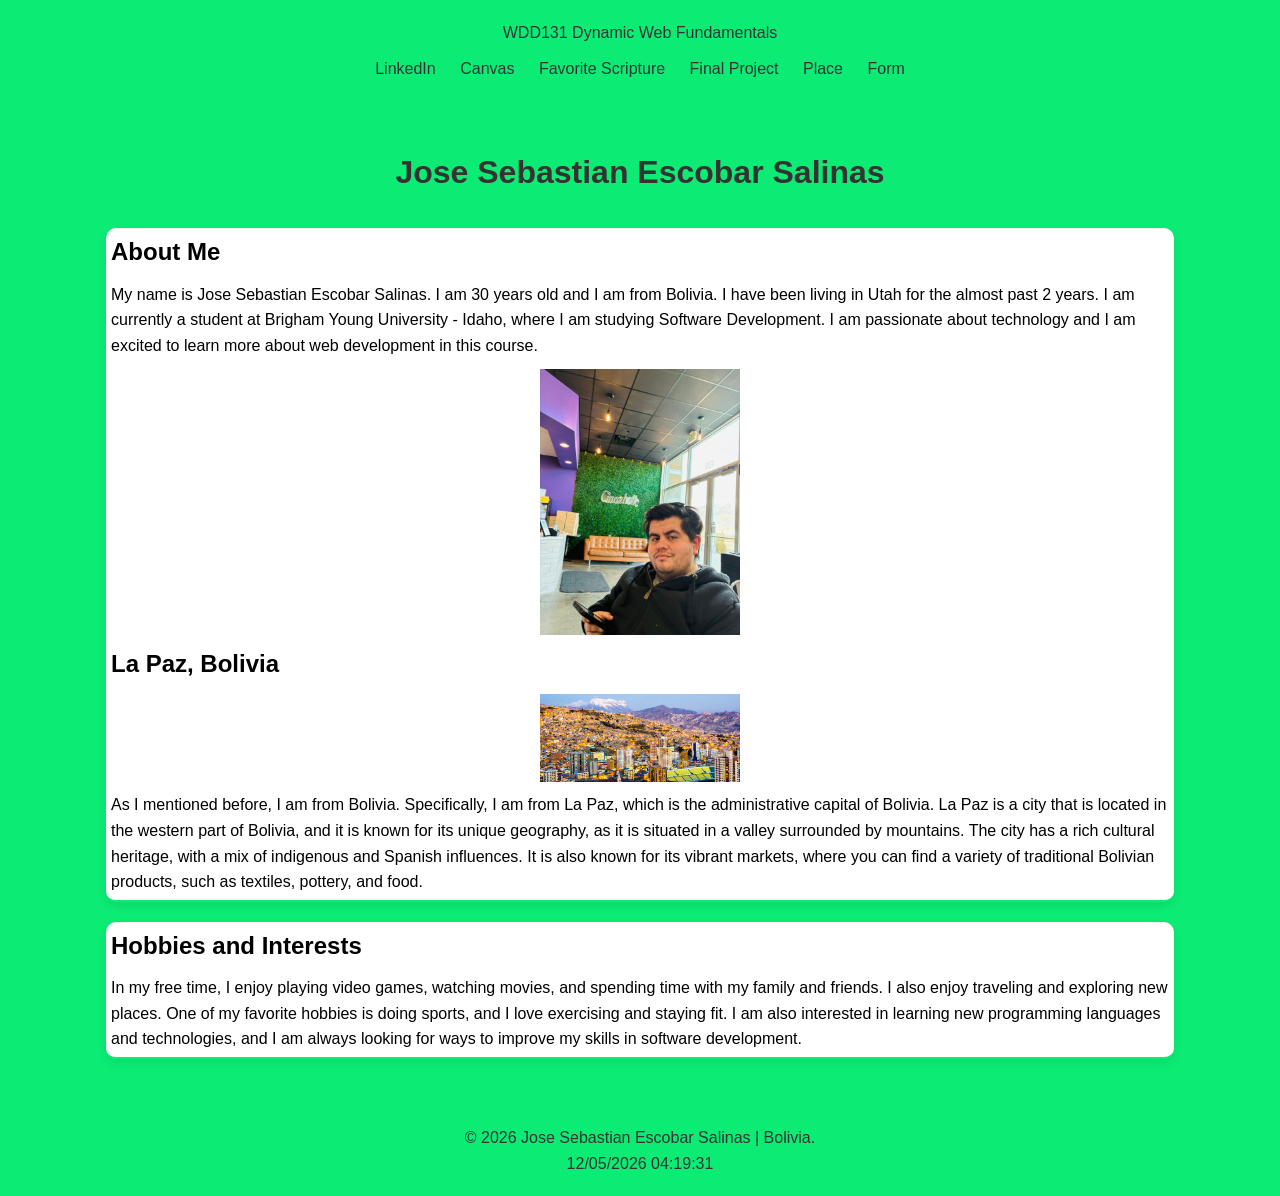
<file: index.html>
<!DOCTYPE html>
<html lang="en">
<head>
    <meta charset="UTF-8">
    <meta name="viewport" content="width=device-width, initial-scale=1.0">
    <title>WDD131 Dynamic Web Fundamentals - Jose Sebastian Escobar Salinas</title>

    <meta name="description" content="WDD131 Dynamic Web Fundamentals. Jose Sebastian Escobar Salinas.">
    <meta name="author" content="Jose Sebastian Escobar Salinas">

    <link rel="stylesheet" href="styles/base.css">
    <script src="scripts/getdates.js" defer></script>
</head>

<body>
    <header>
        <span id="course-title">WDD131 Dynamic Web Fundamentals</span>

        <nav>
            <a href="https://www.linkedin.com/in/jose-sebastian-escobar-salinas-011088201/" target="_blank">LinkedIn</a>
            <a href="https://byupw.instructure.com/" target="_blank">Canvas</a>
            <a href="https://www.churchofjesuschrist.org/study/scriptures/bofm/1-ne/3?lang=eng&id=p7#p7" target="_blank">Favorite Scripture</a>
            <a href="finalproject/initialpage.html" target="_blank">Final Project</a>
            <a href="place.html" target="_blank">Place</a>
            <a href="form.html" target="_blank">Form</a>
        </nav>
    </header>

    <main>
        <h1>Jose Sebastian Escobar Salinas</h1>

        <section class="card">
            <h2>About Me</h2>
            <p>My name is Jose Sebastian Escobar Salinas. I am 30 years old and I am from Bolivia. 
                I have been living in Utah for the almost past 2 years. I am currently a student at Brigham Young University - Idaho, 
                where I am studying Software Development. I am passionate about technology and I am excited to learn more about web development in this course.
            </p>
            <img src="images/profile.jpg" alt="Profile Picture of Jose Sebastian Escobar Salinas">
            

            <h2>La Paz, Bolivia</h2>
            <img src="images/lapaz.jpg" alt="View of La Paz, Bolivia">
            <p>
                As I mentioned before, I am from Bolivia. Specifically, I am from La Paz, which is the administrative capital of Bolivia. 
                La Paz is a city that is located in the western part of Bolivia, and it is known for its unique geography, as it is situated in a valley surrounded by mountains.
                The city has a rich cultural heritage, with a mix of indigenous and Spanish influences. It is also known for its vibrant markets, where you can find a variety of traditional Bolivian products, such as textiles, pottery, and food.
            </p>
        </section>

        <section class="card">
            <h2>Hobbies and Interests</h2>
            <p>
                In my free time, I enjoy playing video games, watching movies, and spending time with my family and friends. 
                I also enjoy traveling and exploring new places. One of my favorite hobbies is doing sports, and I love exercising and staying fit.
                I am also interested in learning new programming languages and technologies, and I am always looking for ways to improve my skills in software development.
            </p>
        </section>
    </main>

    <footer>
        <p>
            © <span id="currentyear"></span> Jose Sebastian Escobar Salinas | Bolivia.
        </p>
        <p id="lastModified"></p>
    </footer>

      
</body>
</html>
</file>
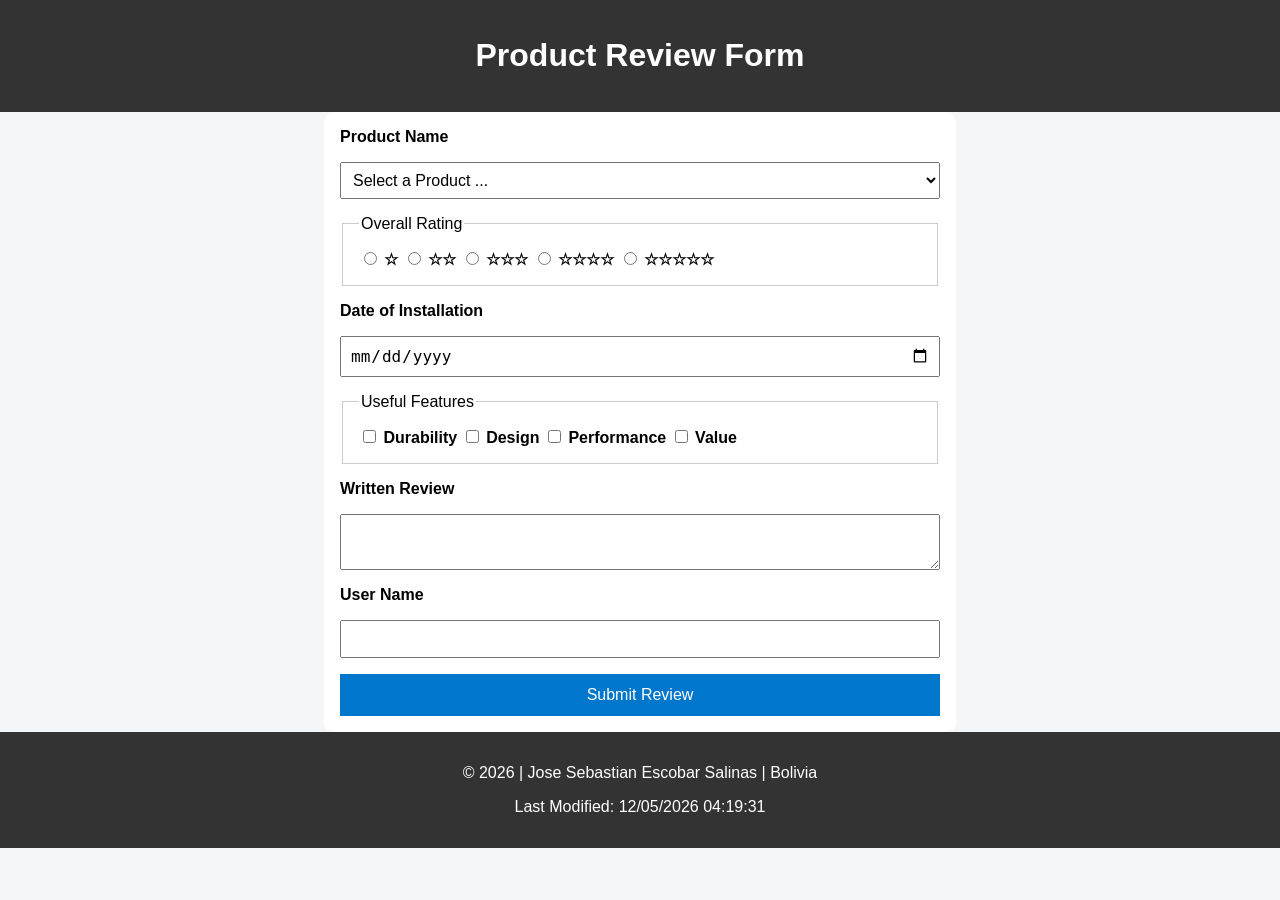
<file: form.html>
<!DOCTYPE html>
<html lang="en">
<head>
  <meta charset="UTF-8">
  <meta name="viewport" content="width=device-width, initial-scale=1.0">
  <title>Product Review</title>
  <link rel="stylesheet" href="styles/form.css">
  <script defer src="scripts/form.js"></script>
</head>

<body>

<header>
  <h1>Product Review Form</h1>
</header>

<main>
  <form method="get" action="review.html">

    <!-- Product Name -->
    <label for="product">Product Name</label>
    <select id="product" name="product" required>
      <option value="" disabled selected>Select a Product ...</option>
    </select>

    <!-- Overall Rating -->
    <fieldset>
      <legend>Overall Rating</legend>

      <label>
        <input type="radio" name="rating" id="r1" value="1" required> ☆
      </label>
      <label>
        <input type="radio" name="rating" id="r2" value="2"> ☆☆
      </label>
      <label>
        <input type="radio" name="rating" id="r3" value="3"> ☆☆☆
      </label>
      <label>
        <input type="radio" name="rating" id="r4" value="4"> ☆☆☆☆
      </label>
      <label>
        <input type="radio" name="rating" id="r5" value="5"> ☆☆☆☆☆
      </label>

    </fieldset>

    <!-- Date -->
    <label for="date">Date of Installation</label>
    <input type="date" id="date" name="date" required>

    <!-- Features -->
    <fieldset>
      <legend>Useful Features</legend>

      <label><input type="checkbox" id="f1" name="features" value="Durability"> Durability</label>
      <label><input type="checkbox" id="f2" name="features" value="Design"> Design</label>
      <label><input type="checkbox" id="f3" name="features" value="Performance"> Performance</label>
      <label><input type="checkbox" id="f4" name="features" value="Value"> Value</label>

    </fieldset>

    <!-- Review -->
    <label for="review">Written Review</label>
    <textarea id="review" name="review"></textarea>

    <!-- Name -->
    <label for="username">User Name</label>
    <input type="text" id="username" name="username">

    <!-- Submit -->
    <input type="submit" value="Submit Review">

  </form>
</main>

<footer>
  <p>&copy; <span id="year"></span> | Jose Sebastian Escobar Salinas | Bolivia</p>
  <p>Last Modified: <span id="lastModified"></span></p>
</footer>

</body>
</html>
</file>
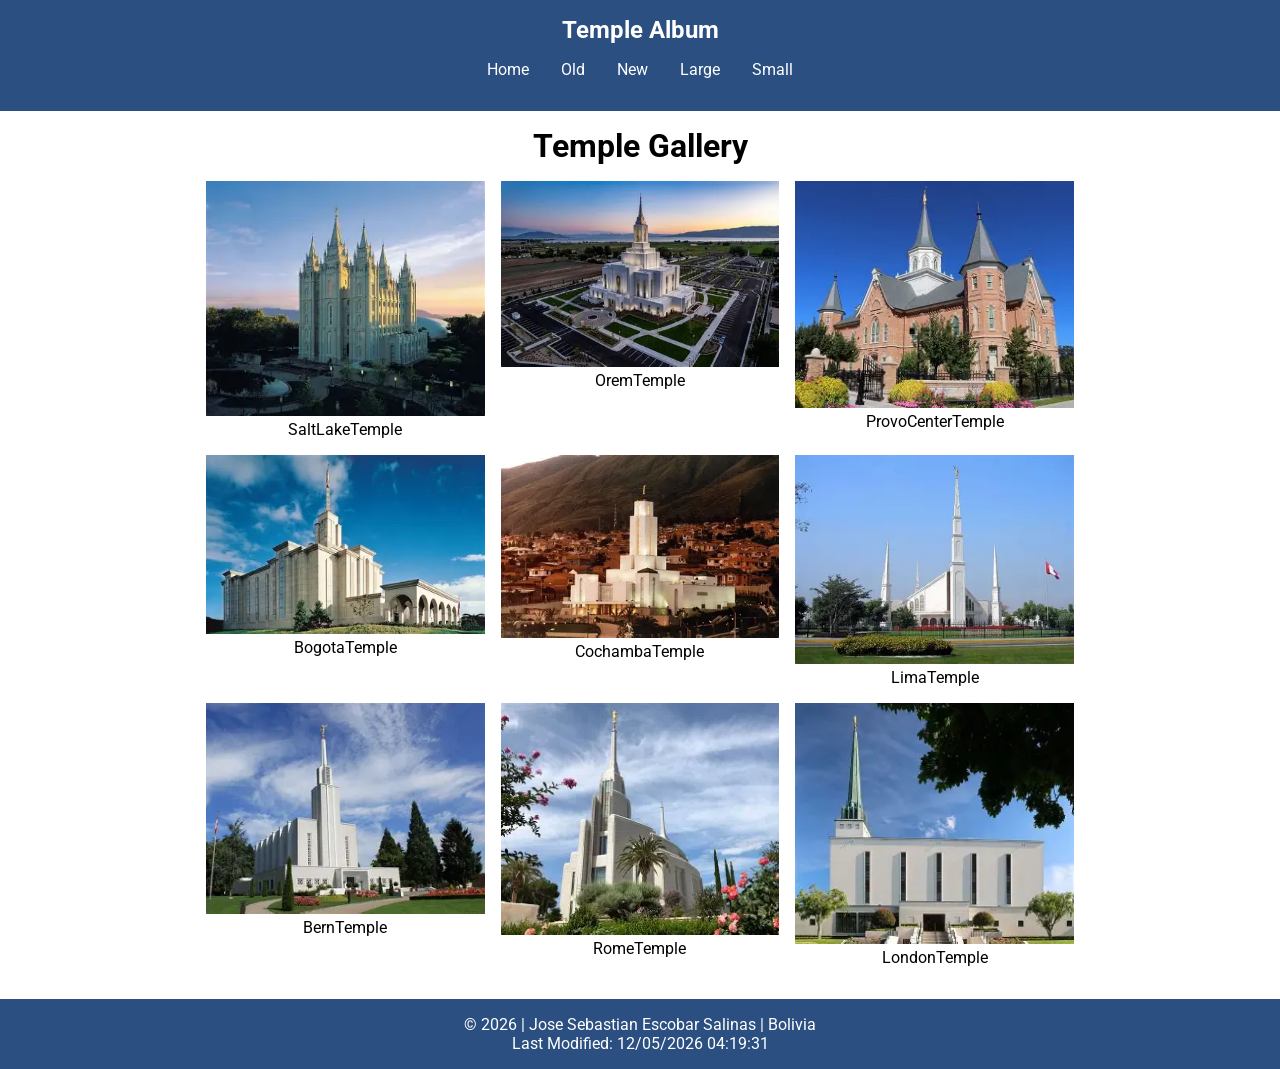
<file: temples.html>
<!DOCTYPE html>
<html lang="en">
<head>
    <meta charset="UTF-8">
    <meta name="viewport" content="width=device-width, initial-scale=1.0">
    <title>Temple Album</title>

    <meta name="description" content="A collection of temple images from around the world.">
    <meta name="author" content="Jose Sebastian Escobar Salinas">

    <link href="https://fonts.googleapis.com/css2?family=Roboto:wght@300;500&family=Playfair+Display&display=swap" rel="stylesheet">

    <link rel="stylesheet" href="styles/temples.css">
    <link rel="stylesheet" href="styles/temples-large.css">

    <script src="scripts/temples.js" defer></script>
    
</head>

<body>

<header>
    <h2>Temple Album</h2>

    <button id="menu">☰</button>

    <nav>
        <ul class="navigation">
            <li><a href="#index.html" target="_blank">Home</a></li>
            <li><a href="#">Old</a></li>
            <li><a href="#">New</a></li>
            <li><a href="#">Large</a></li>
            <li><a href="#">Small</a></li>
        </ul>
    </nav>
</header>

<main>
    <h1>Temple Gallery</h1>

    <div class="container">

        <figure>
            <img src="images/saltlake.webp" alt="Temple" loading="lazy">
            <figcaption>SaltLakeTemple</figcaption>
        </figure>

        <figure>
            <img src="images/orem.webp" alt="Temple" loading="lazy">
            <figcaption>OremTemple</figcaption>
        </figure>

        <figure>
            <img src="images/provocity.webp" alt="Temple" loading="lazy">
            <figcaption>ProvoCenterTemple</figcaption>
        </figure>

        <figure>
            <img src="images/bogota.webp" alt="Temple" loading="lazy">
            <figcaption>BogotaTemple</figcaption>
        </figure>

        <figure>
            <img src="images/cochamba.webp" alt="Temple" loading="lazy">
            <figcaption>CochambaTemple</figcaption>
        </figure>

        <figure>
            <img src="images/lima.webp" alt="Temple" loading="lazy">
            <figcaption>LimaTemple</figcaption>
        </figure>

        <figure>
            <img src="images/bern.webp" alt="Temple" loading="lazy">
            <figcaption>BernTemple</figcaption>
        </figure>

        <figure>
            <img src="images/roma.webp" alt="Temple" loading="lazy">
            <figcaption>RomeTemple</figcaption>
        </figure>

        <figure>
            <img src="images/london.webp" alt="Temple" loading="lazy">
            <figcaption>LondonTemple</figcaption>
        </figure>

    </div>

</main>

<footer>
    <p>
        © <span id="year"></span> | Jose Sebastian Escobar Salinas | Bolivia
    </p>

    <p>
        Last Modified: <span id="lastModified"></span>
    </p>
</footer>

</body>
</html>
</file>
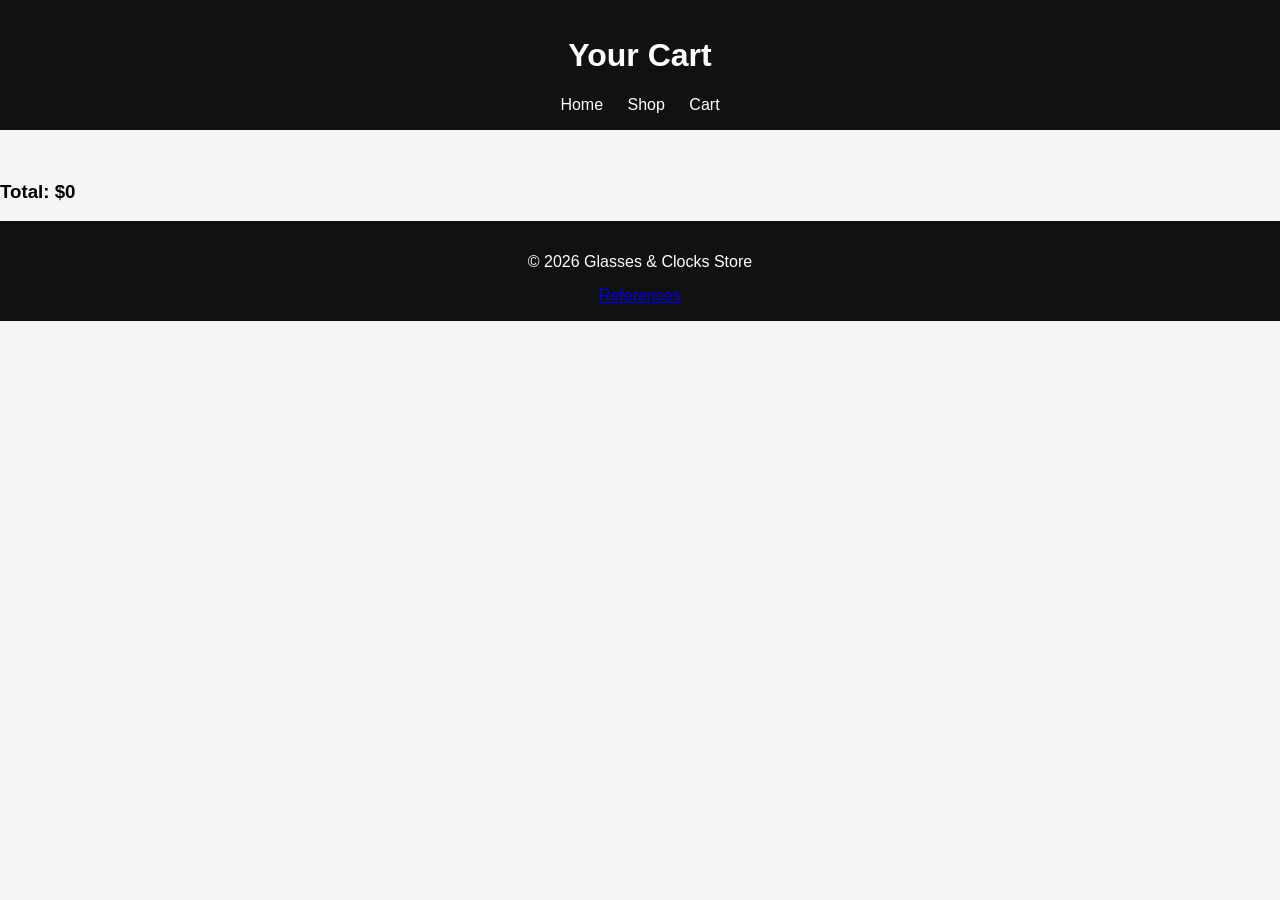
<file: finalproject/cart.html>
<!DOCTYPE html>
<html lang="en">
<head>
  <meta charset="UTF-8">
  <meta name="viewport" content="width=device-width, initial-scale=1.0">
  <title>Cart</title>
  <link rel="stylesheet" href="styles/styles.css">
  <script defer src="scripts/app.js"></script>
</head>
<body>

<header>
  <h1>Your Cart</h1>
  <nav>
    <a href="initialpage.html">Home</a>
    <a href="shop.html">Shop</a>
    <a href="cart.html">Cart</a>
  </nav>
</header>

<main>
  <div id="cart-items"></div>
  <h3 id="total"></h3>
</main>

<footer>
  <p>&copy; 2026 Glasses & Clocks Store</p>
  <a href="references.html">References</a>
</footer>

</body>
</html>
</file>
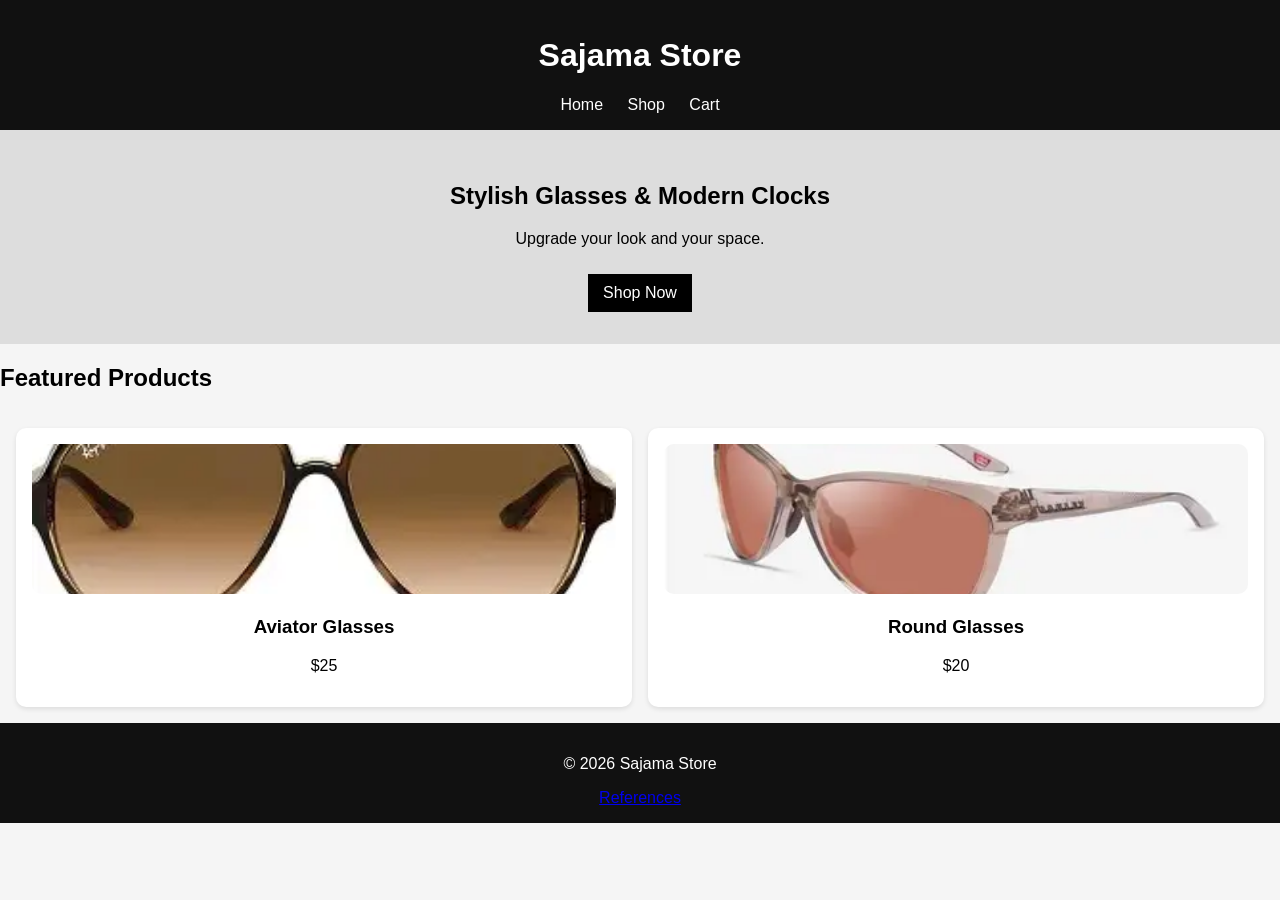
<file: finalproject/initialpage.html>
<!DOCTYPE html>
<html lang="en">
<head>
  <meta charset="UTF-8">
  <meta name="viewport" content="width=device-width, initial-scale=1.0">
  <title>Glasses & Clocks Store</title>
  <link rel="stylesheet" href="styles/styles.css">
  <script defer src="scripts/app.js"></script>
</head>
<body>

<header>
  <h1>Sajama Store</h1>
  <nav>
    <a href="initialpage.html">Home</a>
    <a href="shop.html">Shop</a>
    <a href="cart.html">Cart</a>
  </nav>
</header>

<main>
  <section class="hero">
    <h2>Stylish Glasses & Modern Clocks</h2>
    <p>Upgrade your look and your space.</p>
    <a class="btn" href="shop.html">Shop Now</a>
  </section>

  <section>
    <h2>Featured Products</h2>
    <div id="featured"></div>
  </section>
</main>

<footer>
  <p>&copy; 2026 Sajama Store</p>
  <a href="references.html">References</a>
</footer>

</body>
</html>
</file>
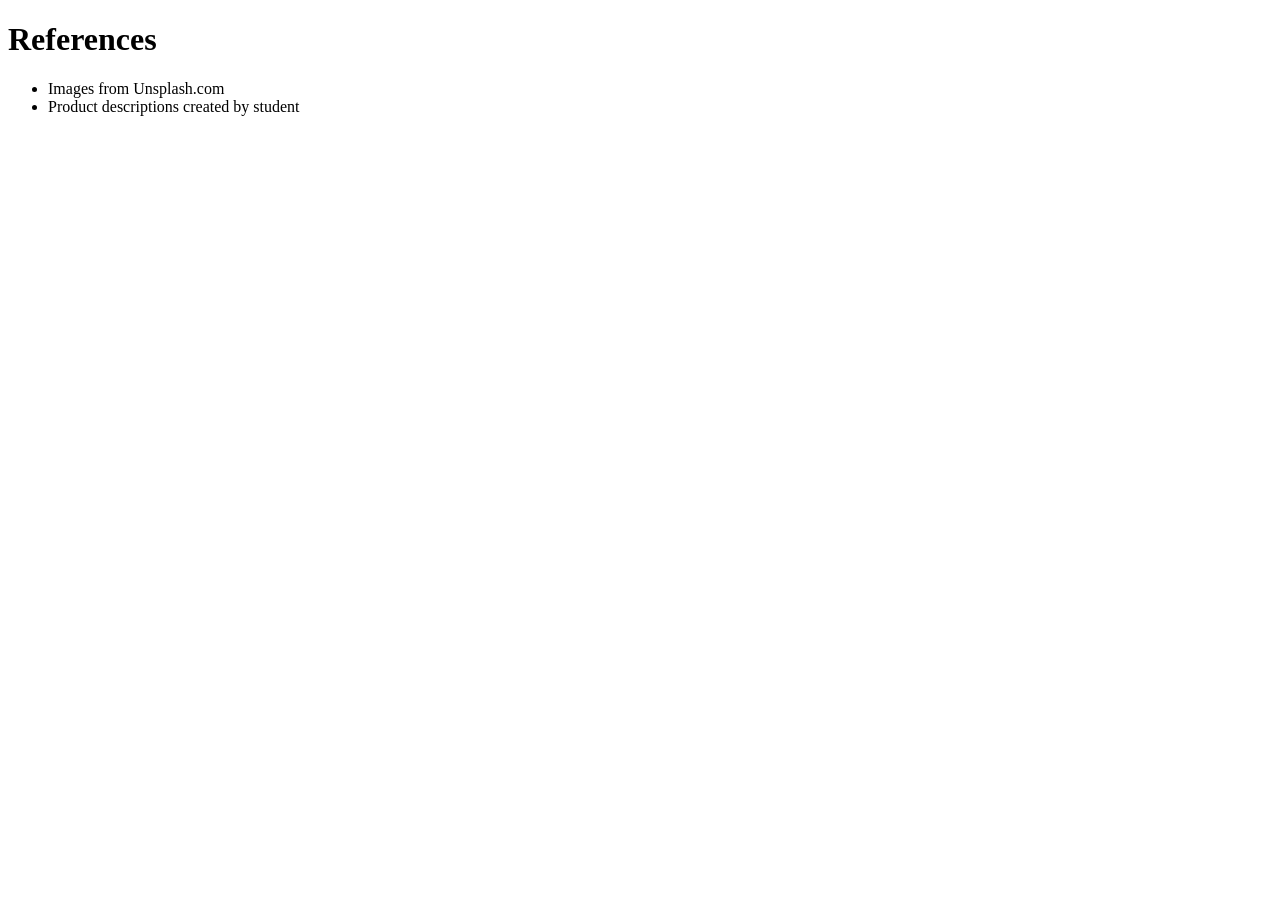
<file: finalproject/references.html>
<!DOCTYPE html>
<html lang="en">
<head>
  <meta charset="UTF-8">
  <title>References</title>
</head>
<body>

<h1>References</h1>

<ul>
  <li>Images from Unsplash.com</li>
  <li>Product descriptions created by student</li>
</ul>

</body>
</html>
</file>
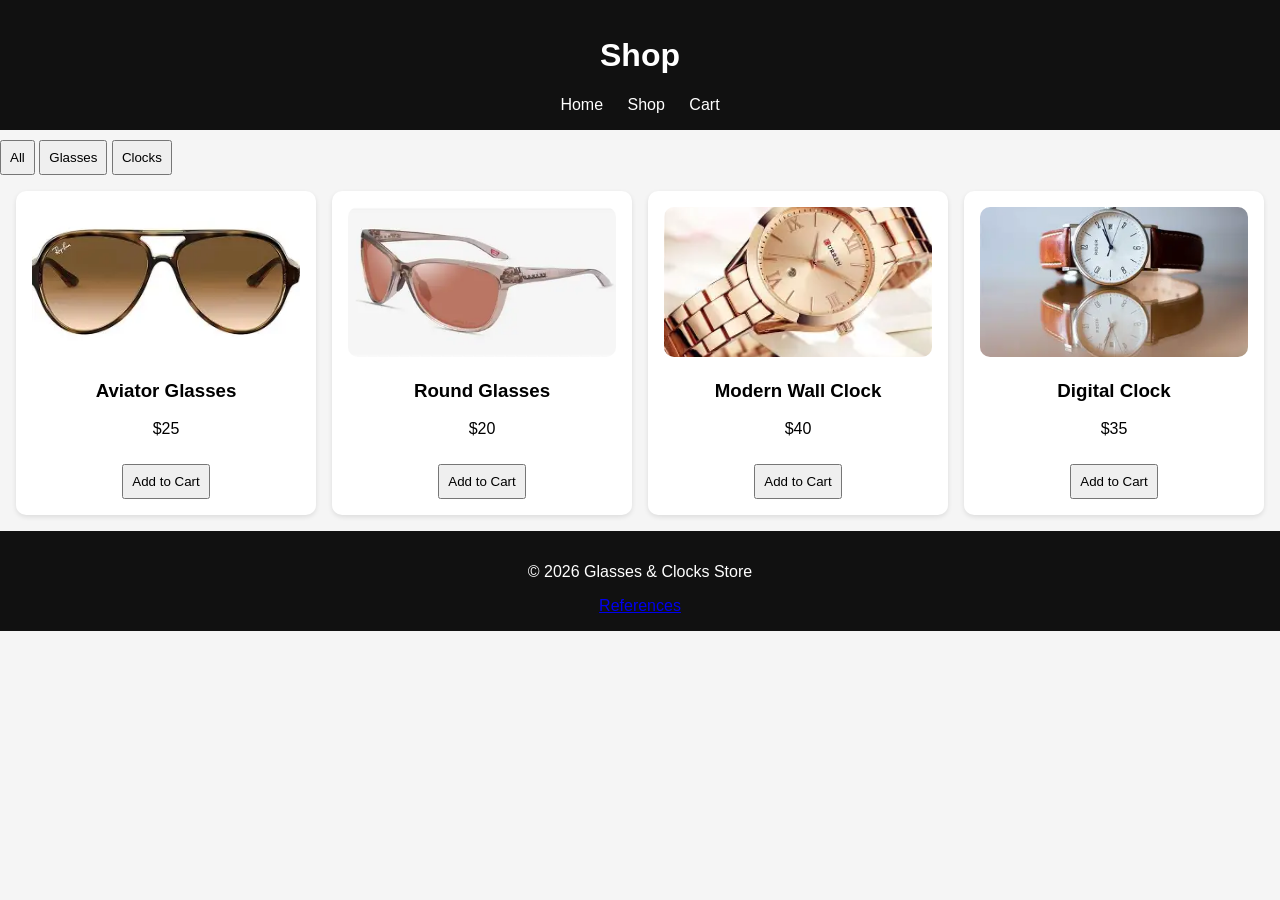
<file: finalproject/shop.html>
<!DOCTYPE html>
<html lang="en">
<head>
  <meta charset="UTF-8">
  <meta name="viewport" content="width=device-width, initial-scale=1.0">
  <title>Shop</title>
  <link rel="stylesheet" href="styles/styles.css">
  <script defer src="scripts/app.js"></script>
</head>
<body>

<header>
  <h1>Shop</h1>
  <nav>
    <a href="initialpage.html">Home</a>
    <a href="shop.html">Shop</a>
    <a href="cart.html">Cart</a>
  </nav>
</header>

<main>
  <div class="filters">
    <button onclick="filterProducts('all')">All</button>
    <button onclick="filterProducts('glasses')">Glasses</button>
    <button onclick="filterProducts('clocks')">Clocks</button>
  </div>

  <div id="product-list"></div>
</main>

<footer>
  <p>&copy; 2026 Glasses & Clocks Store</p>
  <a href="references.html">References</a>
</footer>

</body>
</html>
</file>
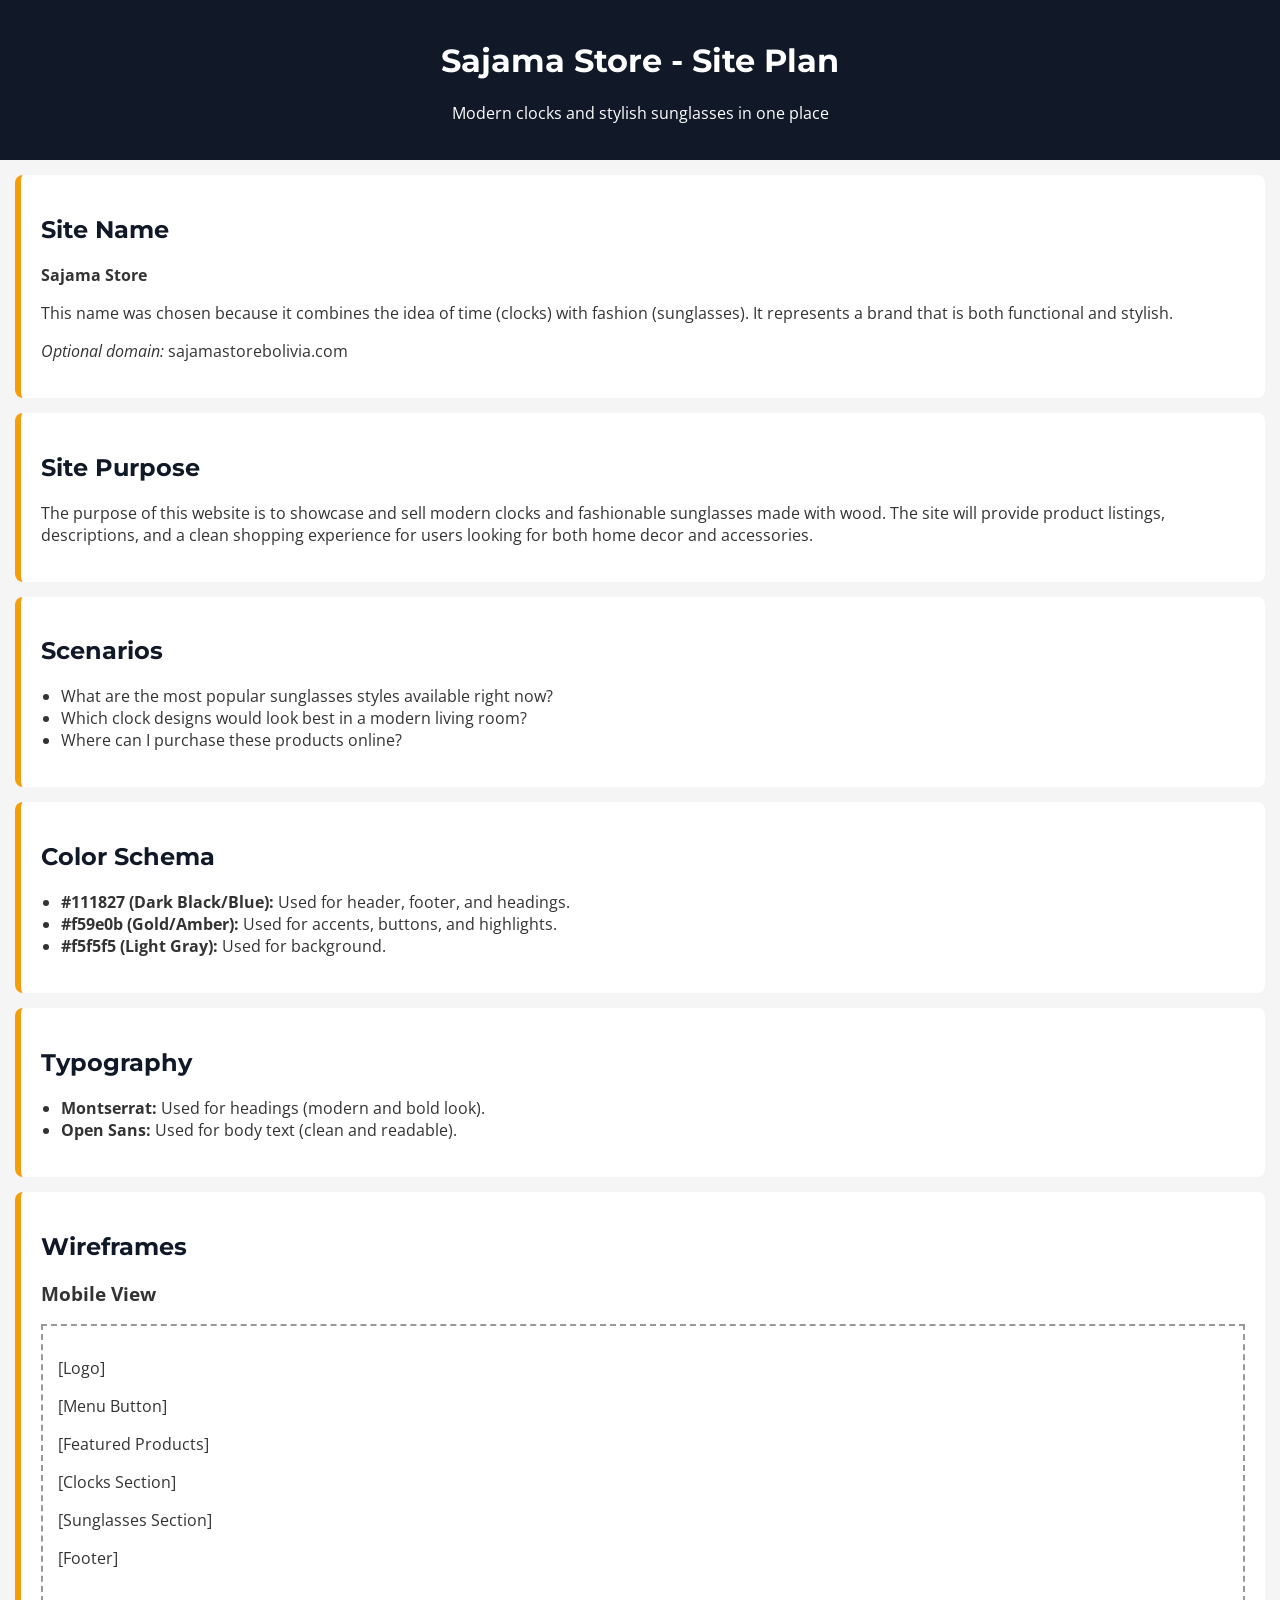
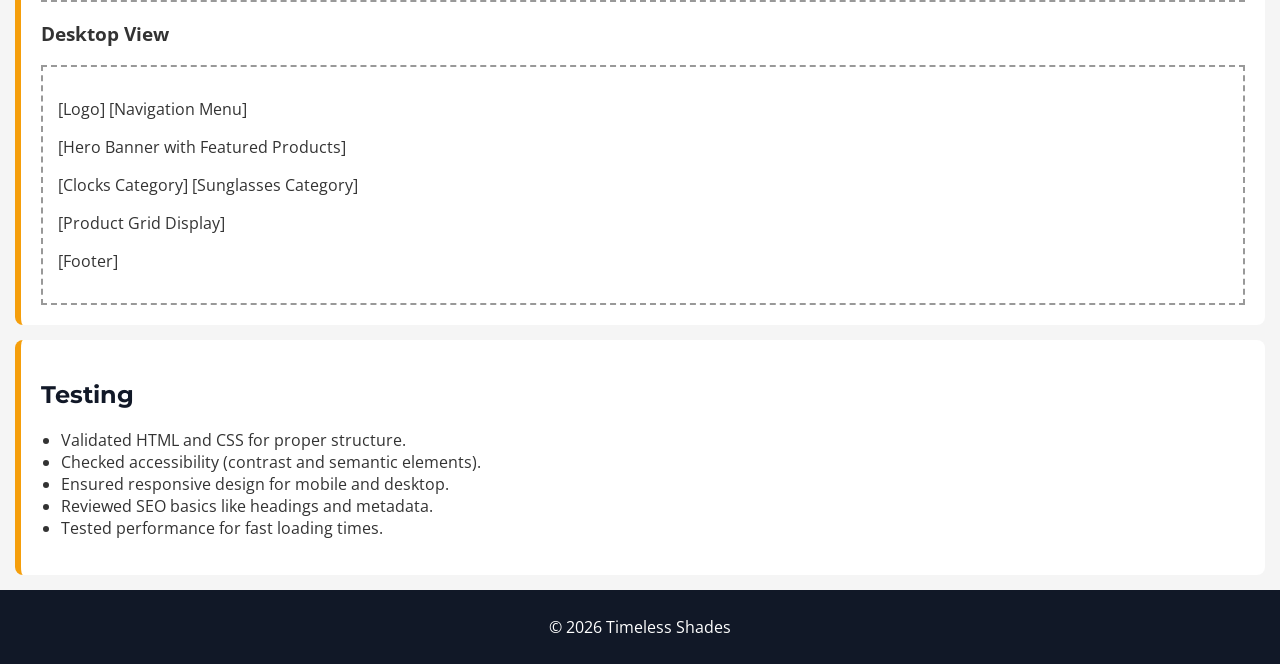
<file: finalproject/siteplan.html>
<!DOCTYPE html>
<html lang="en">
<head>
    <meta charset="UTF-8">
    <meta name="viewport" content="width=device-width, initial-scale=1.0">
    <title>Site Plan - Timeless Shades</title>

    <!-- Google Fonts -->
    <link href="https://fonts.googleapis.com/css2?family=Montserrat:wght@600&family=Open+Sans&display=swap" rel="stylesheet">

    <style>
        body {
            font-family: 'Open Sans', sans-serif;
            background-color: #f5f5f5;
            margin: 0;
            color: #333;
        }

        header {
            background-color: #111827;
            color: white;
            text-align: center;
            padding: 20px;
        }

        h1, h2 {
            font-family: 'Montserrat', sans-serif;
        }

        section {
            background: white;
            margin: 15px;
            padding: 20px;
            border-left: 6px solid #f59e0b;
            border-radius: 8px;
        }

        h2 {
            color: #111827;
        }

        ul {
            padding-left: 20px;
        }

        .wireframe {
            border: 2px dashed #999;
            padding: 15px;
            margin-top: 10px;
        }

        footer {
            background-color: #111827;
            color: white;
            text-align: center;
            padding: 10px;
        }
    </style>
</head>
<body>

<header>
    <h1>Sajama Store - Site Plan</h1>
    <p>Modern clocks and stylish sunglasses in one place</p>
</header>

<section>
    <h2>Site Name</h2>
    <p><strong>Sajama Store</strong></p>
    <p>This name was chosen because it combines the idea of time (clocks) with fashion (sunglasses). It represents a brand that is both functional and stylish.</p>
    <p><em>Optional domain:</em> sajamastorebolivia.com</p>
</section>

<section>
    <h2>Site Purpose</h2>
    <p>The purpose of this website is to showcase and sell modern clocks and fashionable sunglasses made with wood. The site will provide product listings, descriptions, and a clean shopping experience for users looking for both home decor and accessories.</p>
</section>

<section>
    <h2>Scenarios</h2>
    <ul>
        <li>What are the most popular sunglasses styles available right now?</li>
        <li>Which clock designs would look best in a modern living room?</li>
        <li>Where can I purchase these products online?</li>
    </ul>
</section>

<section>
    <h2>Color Schema</h2>
    <ul>
        <li><strong>#111827 (Dark Black/Blue):</strong> Used for header, footer, and headings.</li>
        <li><strong>#f59e0b (Gold/Amber):</strong> Used for accents, buttons, and highlights.</li>
        <li><strong>#f5f5f5 (Light Gray):</strong> Used for background.</li>
    </ul>
</section>

<section>
    <h2>Typography</h2>
    <ul>
        <li><strong>Montserrat:</strong> Used for headings (modern and bold look).</li>
        <li><strong>Open Sans:</strong> Used for body text (clean and readable).</li>
    </ul>
</section>

<section>
    <h2>Wireframes</h2>

    <h3>Mobile View</h3>
    <div class="wireframe">
        <p>[Logo]</p>
        <p>[Menu Button]</p>
        <p>[Featured Products]</p>
        <p>[Clocks Section]</p>
        <p>[Sunglasses Section]</p>
        <p>[Footer]</p>
    </div>

    <h3>Desktop View</h3>
    <div class="wireframe">
        <p>[Logo] [Navigation Menu]</p>
        <p>[Hero Banner with Featured Products]</p>
        <p>[Clocks Category] [Sunglasses Category]</p>
        <p>[Product Grid Display]</p>
        <p>[Footer]</p>
    </div>
</section>

<section>
    <h2>Testing</h2>
    <ul>
        <li>Validated HTML and CSS for proper structure.</li>
        <li>Checked accessibility (contrast and semantic elements).</li>
        <li>Ensured responsive design for mobile and desktop.</li>
        <li>Reviewed SEO basics like headings and metadata.</li>
        <li>Tested performance for fast loading times.</li>
    </ul>
</section>

<footer>
    <p>© 2026 Timeless Shades</p>
</footer>

</body>
</html>
</file>
<file: styles/base.css>
*{
    margin: 0;
    padding: 0;
    box-sizing: border-box;
}

body {
    font-family: Arial, sans-serif;
    line-height: 1.6;
    background-color: #0ceb74;
    color: #333;
}

header {
    background-color: #0ceb74;
    padding: 20px;
    text-align: center;
}

course-title {
    font-size: 1.5em;
    color: #333;
}

nav{
    margin-top: 10px;
}

nav a {
    color: #333;
    text-decoration: none;
    margin: 0 10px;
}

main{
    max-width: 1100px;
    margin: 30px auto;
    padding: 1rem;

    display: grid;
    grid-template-columns: 1fr 1fr;
    gap: 20px;
}

main h1 {
    grid-column: 1/3;
    text-align: center;
    margin-bottom: 10px;
}

.card, .card2 {
    background-color: #fff;
    padding: 20px;
    border-radius: 10px;
    box-shadow: 0 4px 10px rgba(0,0,0,0.08);
    display: grid;
    gap: 10px;
}

.card, .card2 h2 {
    color: #000000;
    border-bottom: 2px solid #0ceb74;
    padding: 5px;
}

.card img {
    max-width: 200px;
    justify-self: center;
}
.card img:first-of-type {
    max-width: 200px;
    justify-self: center;
}

footer {
    background-color: #0ceb74;
    color: #333;
    padding: 20px;
    text-align: center;
    margin-top: 20px;
}

@media screen {
    main{
        grid-template-columns: 1fr;
    }

    main h1{
        grid-column: 1;
    }

      
}
</file>
<file: styles/form.css>
body {
  font-family: Arial, sans-serif;
  background: #f4f6f8;
  margin: 0;
}

header, footer {
  background: #333;
  color: white;
  text-align: center;
  padding: 1rem;
}

main {
  max-width: 600px;
  margin: auto;
  padding: 1rem;
  background: white;
  border-radius: 10px;
}

form {
  display: flex;
  flex-direction: column;
  gap: 1rem;
}

label {
  font-weight: bold;
}

input, select, textarea {
  padding: 0.5rem;
  font-size: 1rem;
}

fieldset {
  border: 1px solid #ccc;
  padding: 1rem;
}

input[type="submit"] {
  background: #0077cc;
  color: white;
  border: none;
  cursor: pointer;
  padding: 0.75rem;
}

input[type="submit"]:hover {
  background: #005fa3;
}
</file>
<file: styles/temples.css>
*{
    margin:0;
    padding:0;
    box-sizing:border-box;
}

body{
    font-family: 'Roboto', sans-serif;
}

/* HEADER */

header{
    background:#2b4f81;
    color:white;
    padding:1rem;
}

header h2{
    text-align:center;
}

/* HAMBURGER */

#menu{
    font-size:1.5rem;
    background:none;
    border:none;
    color:white;
    display:block;
    margin:auto;
}

/* NAV */

.navigation{
    list-style:none;
    display:none;
    flex-direction:column;
    text-align:center;
}

.navigation a{
    display:block;
    padding:1rem;
    text-decoration:none;
    color:white;
}

.navigation a:hover{
    background:#1c3252;
}

/* toggle class */

.navigation.open{
    display:flex;
}

/* MAIN */

main{
    max-width:900px;
    margin:auto;
    padding:1rem;
}

h1{
    text-align:center;
    margin-bottom:1rem;
}

/* GRID */

.container{
    display:grid;
    grid-template-columns:1fr;
    gap:1rem;
}

figure{
    text-align:center;
}

img{
    width:100%;
    height:auto;
}

/* FOOTER */

footer{
    text-align:center;
    padding:1rem;
    background:#2b4f81;
    color:white;
    margin-top:1rem;
}
</file>
<file: styles/temples-large.css>
@media screen and (min-width: 768px){

#menu{
    display:none;
}

.navigation{
    display:flex;
    flex-direction:row;
    justify-content:center;
}

.container{
    grid-template-columns: repeat(3, 1fr);
}

}
</file>
<file: finalproject/styles/styles.css>
body {
  font-family: Arial, sans-serif;
  margin: 0;
  background: #f5f5f5;
}

header {
  background: #111;
  color: white;
  padding: 1rem;
  text-align: center;
}

nav a {
  color: white;
  margin: 0 10px;
  text-decoration: none;
}

.hero {
  padding: 2rem;
  text-align: center;
  background: #ddd;
}

.btn {
  display: inline-block;
  padding: 10px 15px;
  background: black;
  color: white;
  text-decoration: none;
  margin-top: 10px;
}

/* GRID PRODUCTS */
#product-list,
#featured,
#cart-items {
  display: grid;
  grid-template-columns: repeat(auto-fit, minmax(200px, 1fr));
  gap: 1rem;
  padding: 1rem;
}

/* PRODUCT CARD */
.card {
  background: white;
  padding: 1rem;
  border-radius: 10px;
  text-align: center;
  box-shadow: 0 2px 5px rgba(0,0,0,0.1);
}

/* 🖼️ IMAGES (ESTO ES LO QUE NECESITAS) */
.card img {
  width: 100%;
  height: 150px;
  object-fit: cover;
  border-radius: 10px;
}

/* BUTTONS */
button {
  padding: 8px;
  margin-top: 10px;
  cursor: pointer;
}

/* FOOTER */
footer {
  text-align: center;
  padding: 1rem;
  background: #111;
  color: white;
}
</file>
